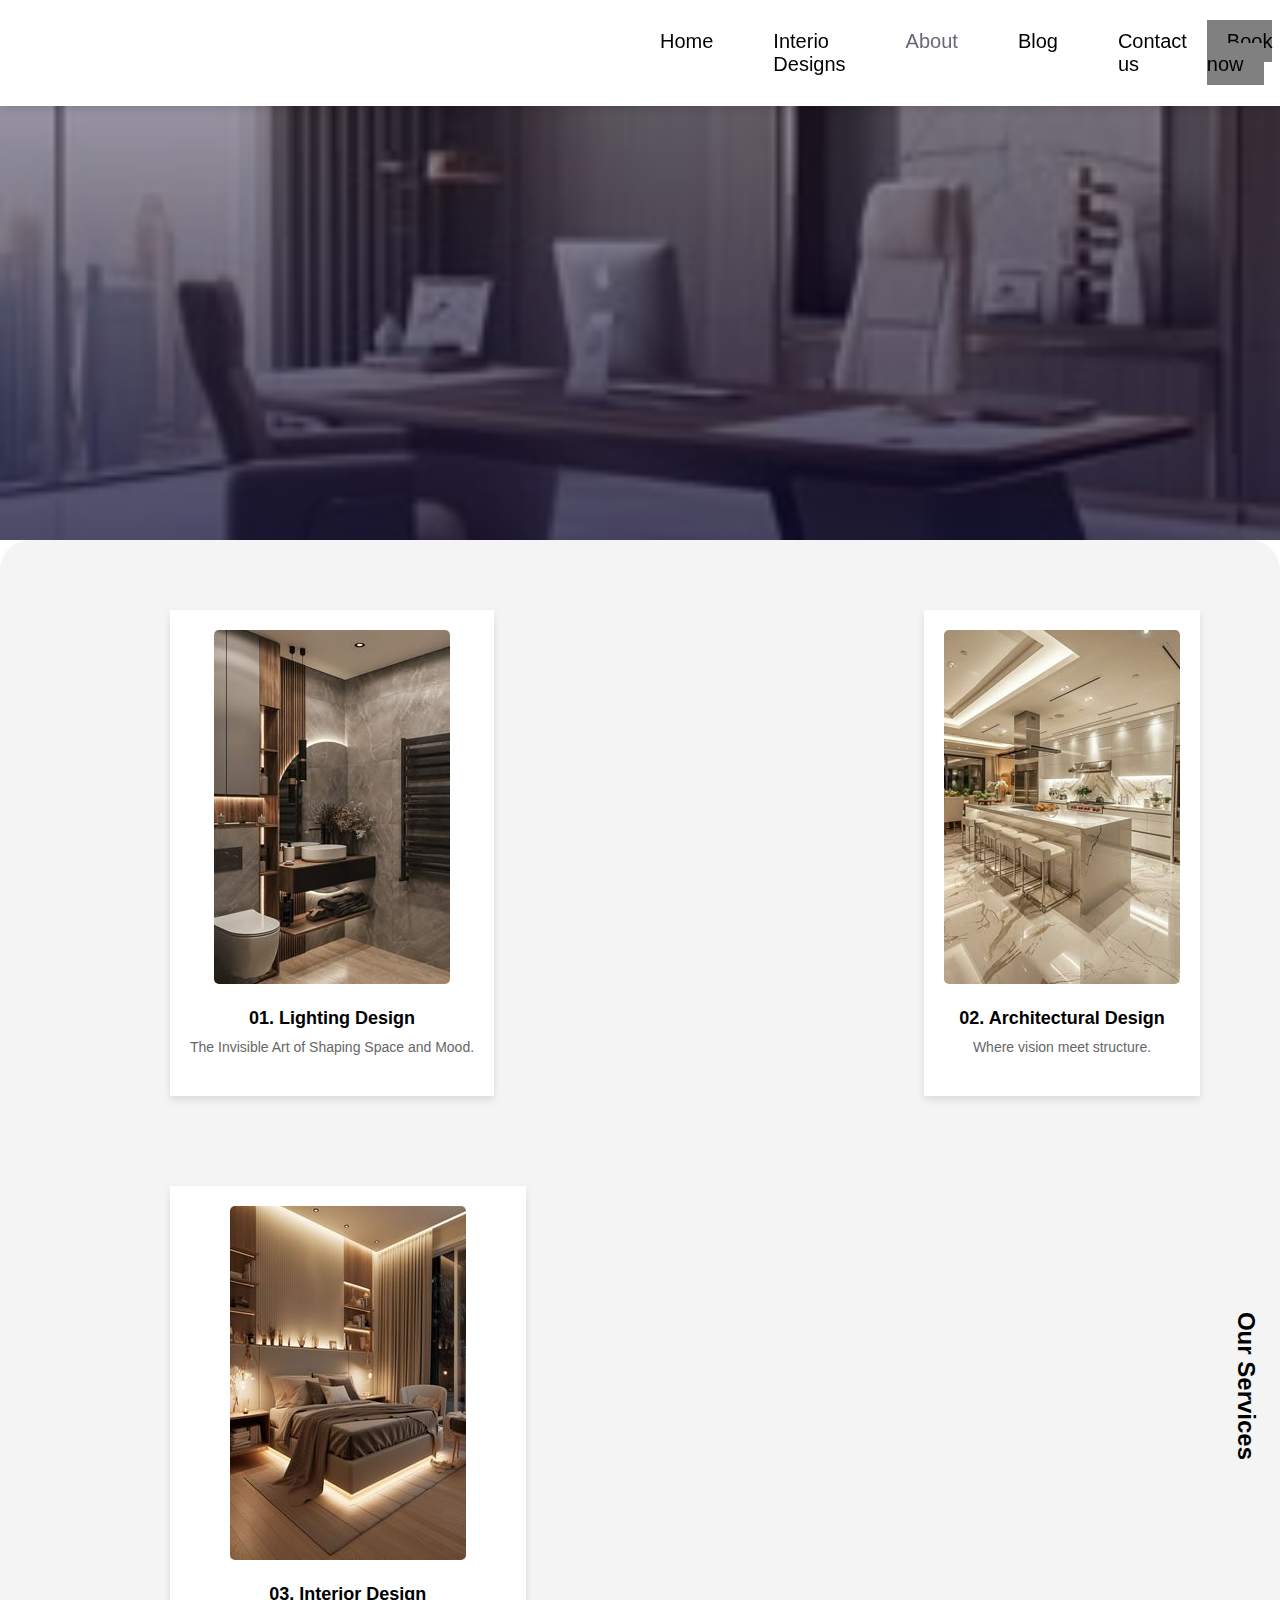
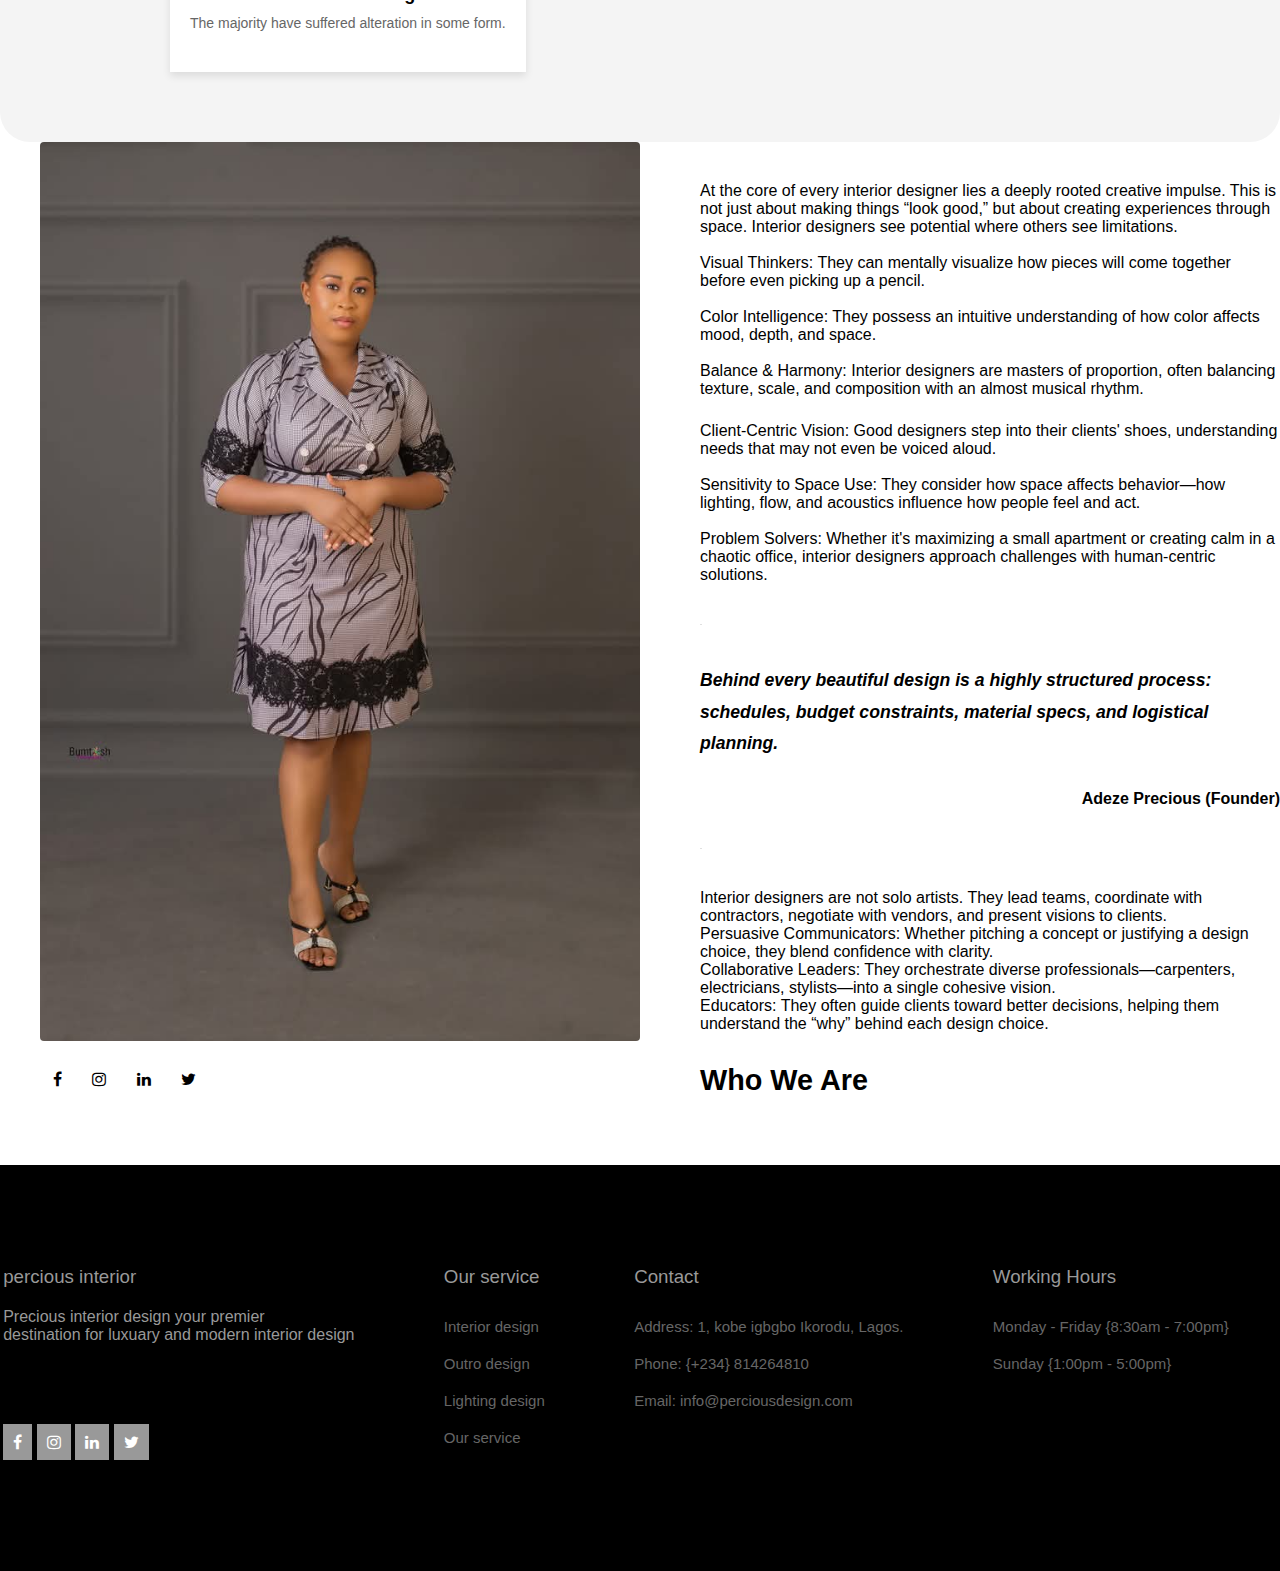
<file: about.html>
<!DOCTYPE html>
<html lang="en">
<head>
    <meta charset="UTF-8">
    <meta name="viewport" content="width=device-width, initial-scale=1.0">
    <title>Homie Website</title>
    <link rel="stylesheet" href="weak.css">
    <link rel="stylesheet" href="font-awesome/css/font-awesome.min.css">

</head>
<body>
        <!-------------navigation--------->
         <!-- navigatoin bar -->
    <section class="navigation">
        <nav>
            <div class="navslider">
            <ul>
                <li><a href="home.html">Home</a></li>
                <li><a href="interior.html"> Interio Designs</a></li>
                <li><a  class="active" href="about.html">About</a></li>
                <li><a href="blog.html">Blog</a></li>
                <li><a href="contact.html">Contact us</a></li>
            </ul>
            <div class="booking">
            <li><a href="#">Book now</a></li>
        </div>
            </div>
        </nav>
       

        
    </section>

    <section class="home3">
      <div class="home0">   
      <h1 class="anim0"> ABOUT PRESH INTERIOR</h1>
    
      </div>
  </section>


<!-- our service -->
<div class="container3">
  <div class="services3">
      <div class="service3">
          <img src="Ade web/17e6a202b63ee04244eb88d82114d509.jpg" alt="Lighting Design">
          <h3>01. Lighting Design</h3>
          <p>The Invisible Art of Shaping Space and Mood.</p>
      </div>
      <div class="service3">
          <img src="Ade web/c437565cb538bf051b9c55bf14d2ab45.jpg" alt="">
          <h3>02. Architectural Design</h3>
          <p>Where vision meet structure.</p>
      </div>

          <div class="service3">
              <img src="Ade web/5205f647d89685c8e71efb2f556e8abc (1).jpg" alt="Interior Design">     
                         <h3>03. Interior Design</h3> 
                         <p>The majority have suffered alteration in some form.</p>
  
                         
          </div>
      </div>
  </div>
  <div class="right-section3">
      <h2 class="mat">Our Services</h2>
      
  </div>
</div>
    
<div class="main">  

<div class="main-image">   
<img src="Ade web/Ada image.jpg" alt="Vantage Illustration" class="main-image">
<div class="pro-link">
  <i class="fa fa-facebook"></i>
  <i class="fa fa-instagram"></i>
  <i class="fa fa-linkedin"></i>
  <i class="fa fa-twitter"></i>
</div>
</div>

<div class="main- text">  
<p>At the core of every interior designer lies a deeply rooted creative impulse. This is not just about making things “look good,” but about creating experiences through space. Interior designers see potential where others see limitations.
  <br>
  <br>
  Visual Thinkers: They can mentally visualize how pieces will come together before even picking up a pencil.
 <br>
 <br>
Color Intelligence: They possess an intuitive understanding of how color affects mood, depth, and space.
 <br>
 <br>
Balance & Harmony: Interior designers are masters of proportion, often balancing texture, scale, and composition with an almost musical rhythm.
</p>

<p>Client-Centric Vision: Good designers step into their clients' shoes, understanding needs that may not even be voiced aloud.
<br>
<br>
  Sensitivity to Space Use: They consider how space affects behavior—how lighting, flow, and acoustics influence how people feel and act.
  <br>
  <br>
  Problem Solvers: Whether it's maximizing a small apartment or creating calm in a chaotic office, interior designers approach challenges with human-centric solutions.
  
  </p>

<hr>

<div class="quote">Behind every beautiful design is a highly structured process: schedules, budget constraints, material specs, and logistical planning.
</div>
<div class="signature">Adeze Precious (Founder)</div>

<hr>

<p>Interior designers are not solo artists. They lead teams, coordinate with contractors, negotiate with vendors, and present visions to clients.
<br>

  Persuasive Communicators: Whether pitching a concept or justifying a design choice, they blend confidence with clarity.
  
  <br>
  Collaborative Leaders: They orchestrate diverse professionals—carpenters, electricians, stylists—into a single cohesive vision.
  
  <br>
  Educators: They often guide clients toward better decisions, helping them understand the “why” behind each design choice.</p>

<hr>

<h2>Who We Are</h2>
</div>
</div>

            
 


        
<!-- footer -->

<footer>
    <div class="footer">
 
        <div class="footer-col">
            <h3>percious interior</h3>
           <p>Precious interior design your premier <br>
        destination for luxuary and modern interior design</p>
           
        <div class="pro-links">
            <i class="fa fa-facebook"></i>
            <i class="fa fa-instagram"></i>
            <i class="fa fa-linkedin"></i>
            <i class="fa fa-twitter"></i>

</div>        

    </div>
    
        <div class="footer-col">
            <h3>Our service</h3>
            <li>Interior design</li>
            <li>Outro design</li>
            <li>Lighting design</li>
            <li>Our service</li>
     </div>
    
    <div class="footer-col">
        <h3>Contact</h3>
        <li>Address: 1, kobe igbgbo Ikorodu, Lagos.</li>
        <li>Phone: {+234} 814264810</li>
        <li>Email: info@perciousdesign.com</li>
    </div>
    
    <div class="footer-col">
        <h3>Working Hours</h3>
        <li>Monday - Friday {8:30am - 7:00pm}</li>
        <li> Sunday {1:00pm - 5:00pm}</li>
       </div>
    </div>  
</footer>
</body>
</html>
</file>
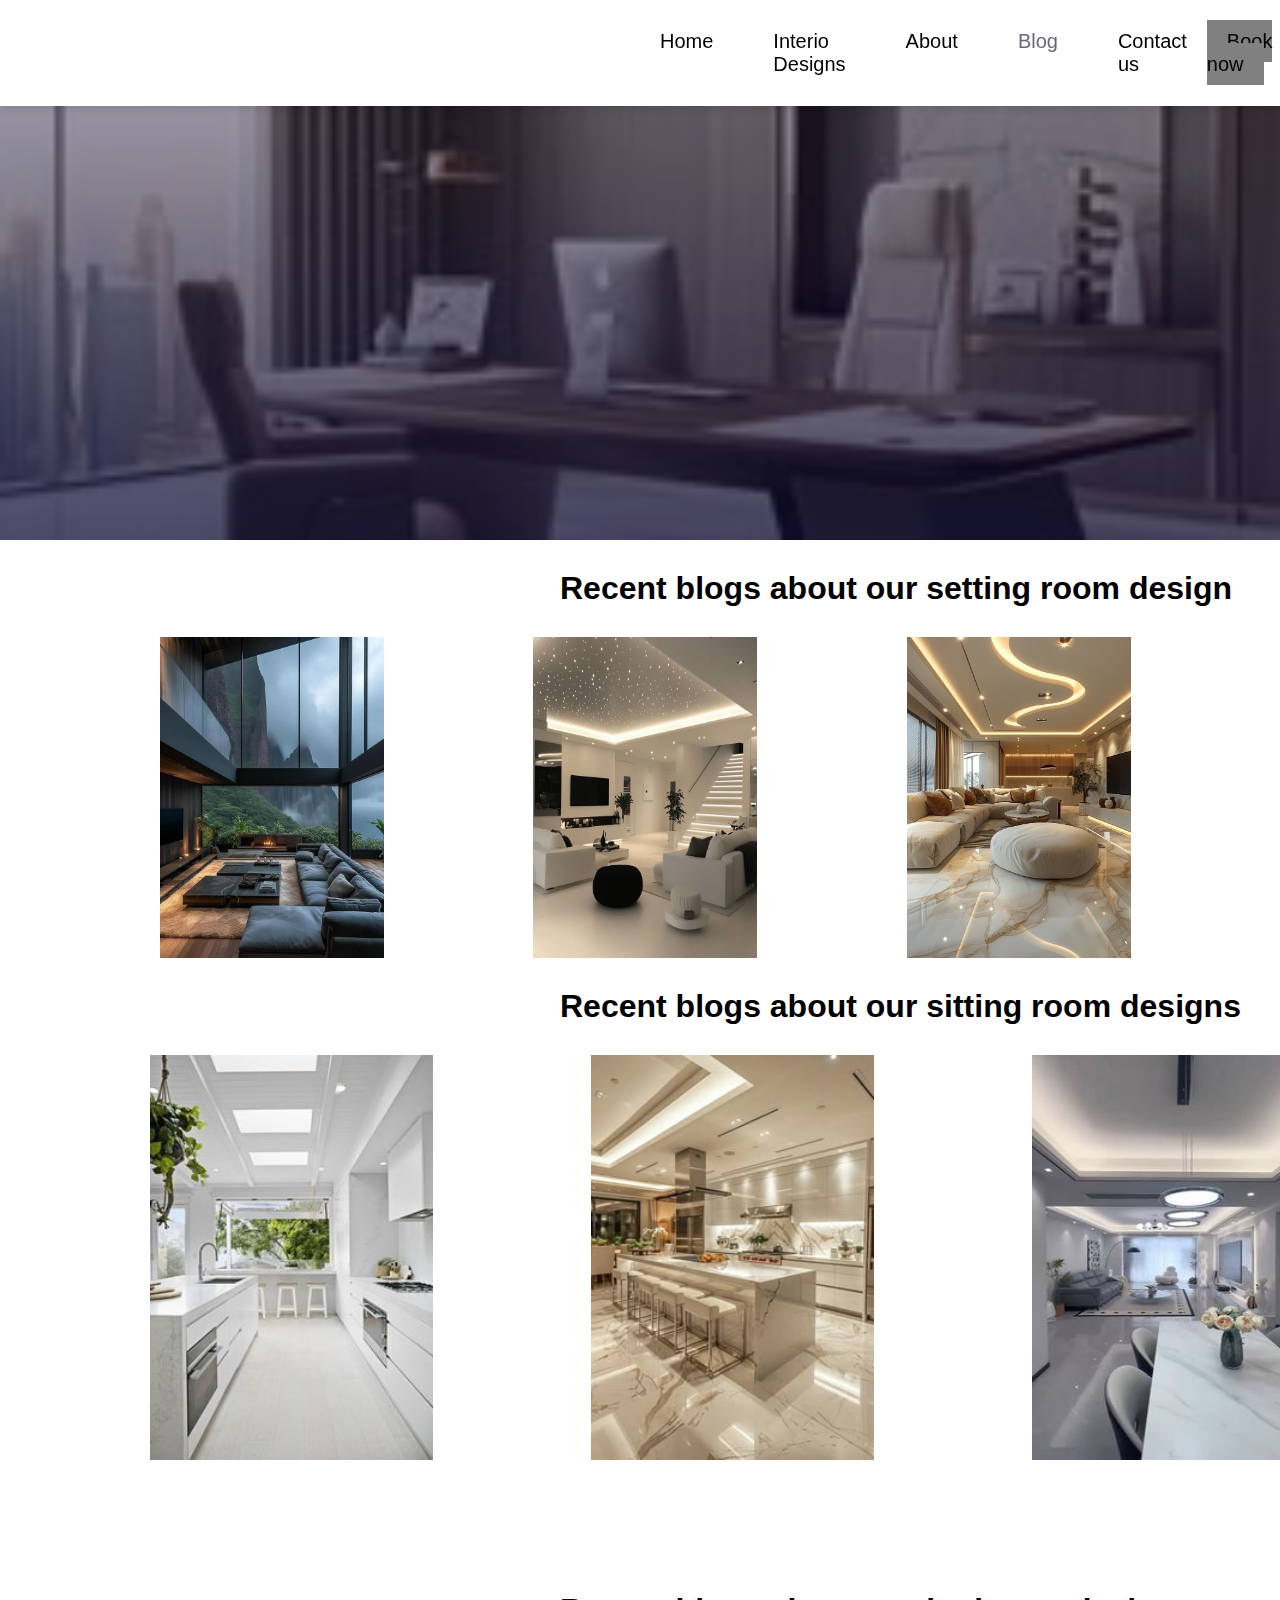
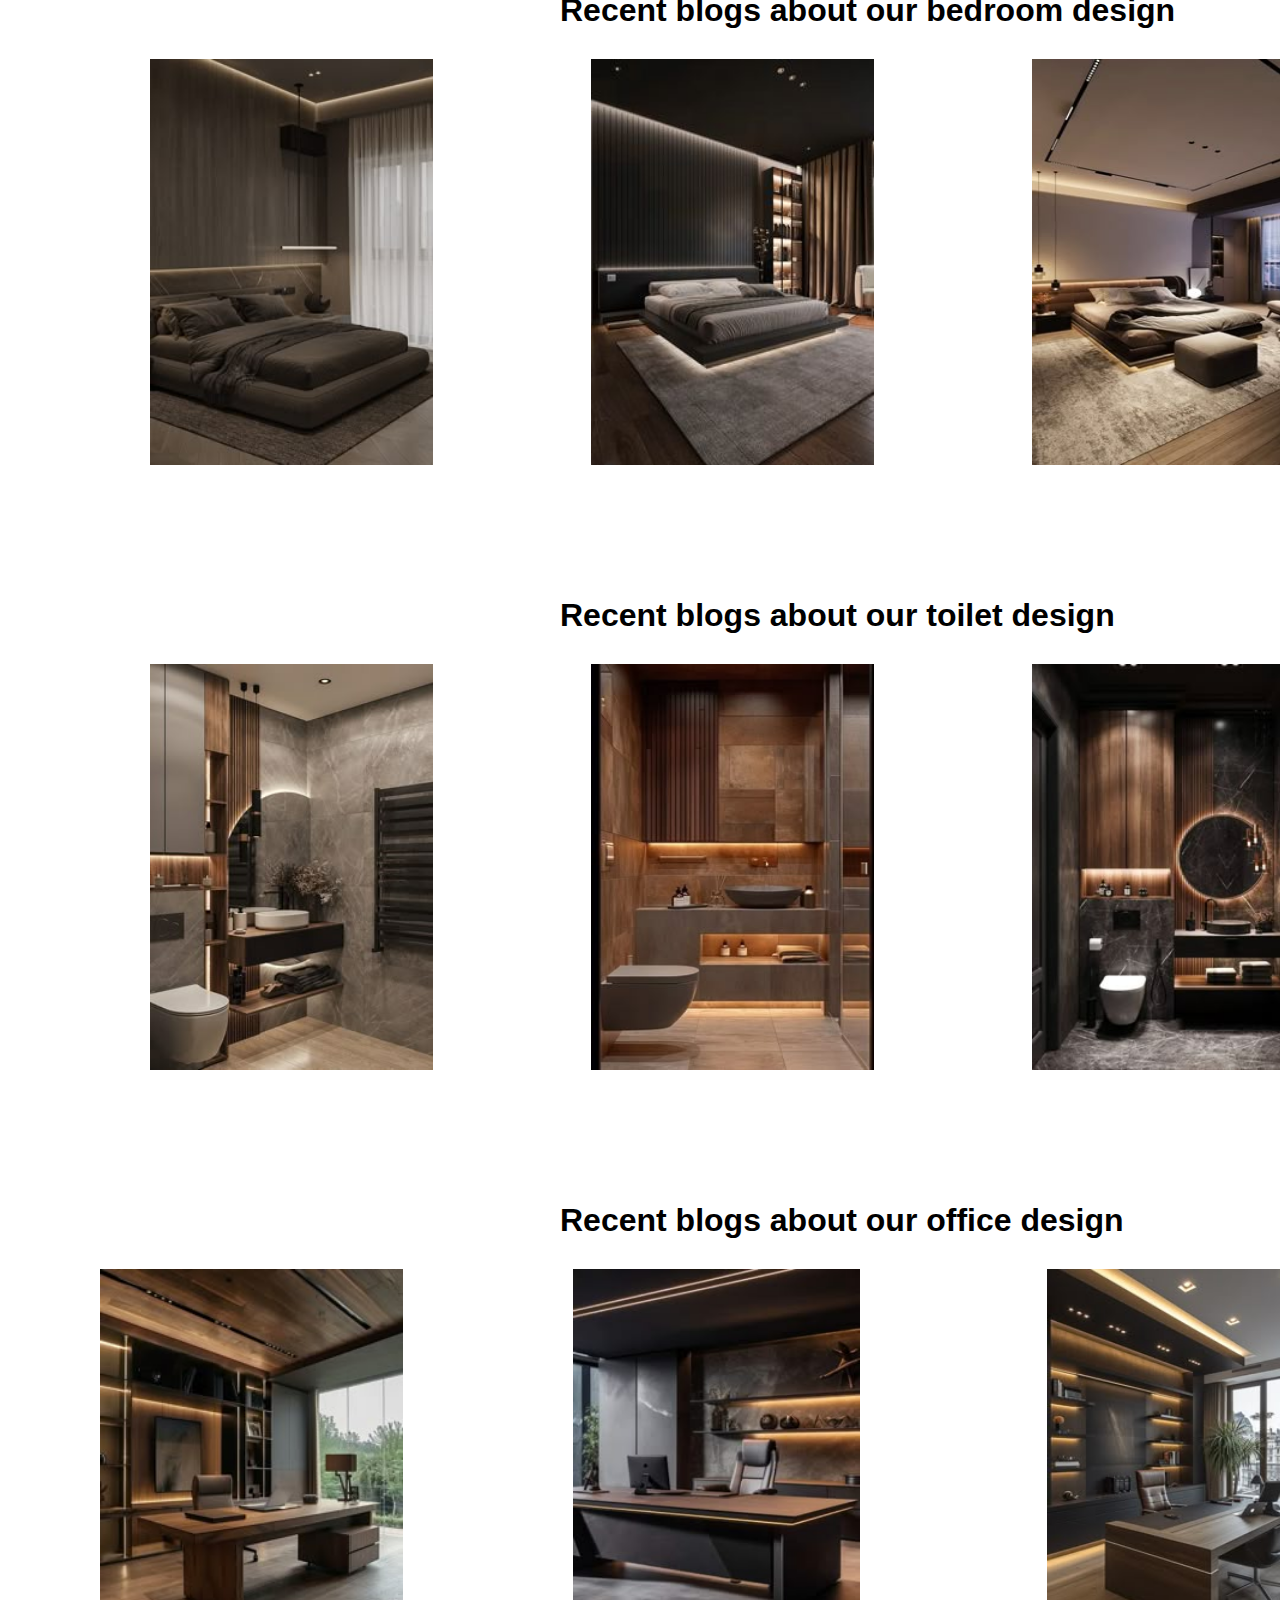
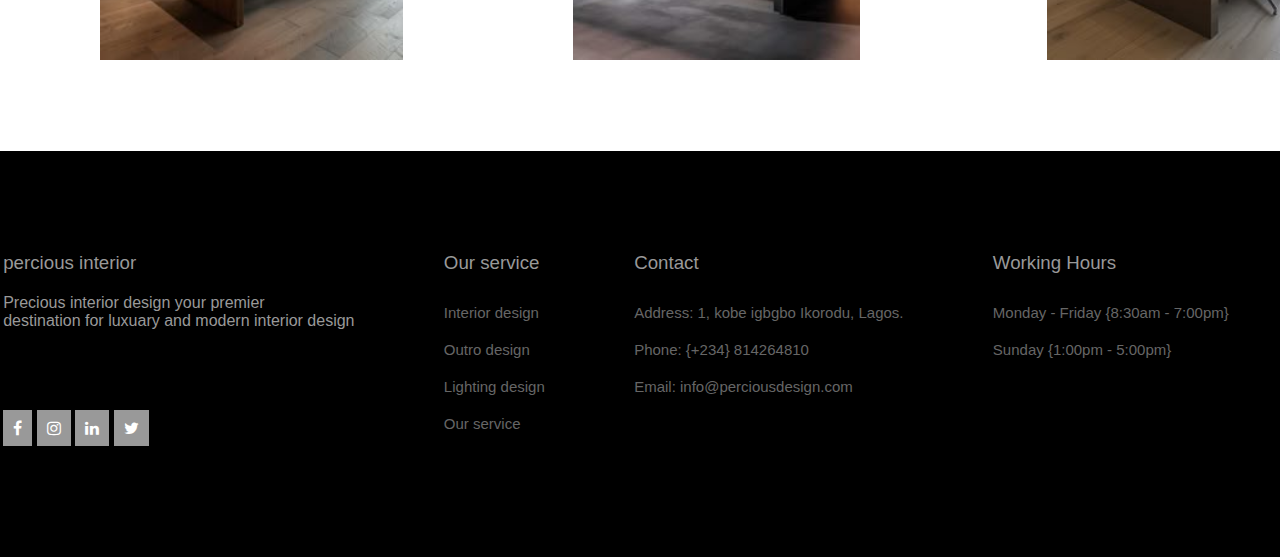
<file: blog.html>
<!DOCTYPE html>
<html lang="en">
<head>
    <meta charset="UTF-8">
    <meta name="viewport" content="width=device-width, initial-scale=1.0">
    <title>Homie Website</title>
    <link rel="stylesheet" href="weak.css">
    <link rel="stylesheet" href="font-awesome/css/font-awesome.min.css">

</head>
<body>
        <!-------------navigation--------->
         <!-- navigatoin bar -->
    <section class="navigation">
        <nav>
            <div class="navslider">
            <ul>
                <li><a href="home.html">Home</a></li>
                <li><a href="interior.html"> Interio Designs</a></li>
                <li><a href="about.html">About</a></li>
                <li><a class="active" href="blog.html">Blog</a></li>
                <li><a href="contact.html">Contact us</a></li>
            </ul>
            <div class="booking">
            <li><a href="#">Book now</a></li>
        </div>
            </div>
        </nav>
       

        
    </section>

             <!------HOME--------->
          <section class="home3">
            <div class="home0">   
            <h1 class="anim0"> Blog The Lastest Gist <br>About Our Interior Design</h1>
          
            </div>
        </section>
          

 <!-- lestest blog -->
   <section id="course">
       <h1>Recent blogs about our setting room design</h1>
       <div class="cols">
         
       
            <div class="courses">
             <img src="Ade web/ad076d21-e2ac-422c-9ee4-154c921e0a43.jpeg" alt="logo">
            </div>
           
     
             <div class="courses">
              <img src="Ade web/f4ff88c1-6215-482a-a61b-5818ed96fab2.jpeg" alt="logo">
              
</div>

              <div class="courses">
               <img src="Ade web/c65d107e-dfe8-45a2-bf69-74fa1438ee1e.jpeg" alt="logo">
              
  </div>

            </section>
 
            <section id="courses">
                <h1>Recent blogs about our sitting room designs</h1>
                <div class="colss">
                  
                
                     <div class="coursess">
                      <img src="Ade web/4662430a546533e3ce57865c11fc4ce1.jpg" alt="logo">
                      </div>
              
                      <div class="coursess">
                       <img src="Ade web/c437565cb538bf051b9c55bf14d2ab45.jpg" alt="logo">
         </div>
         
                       <div class="coursess">
                        <img src="Ade web/2f9019f7e688546c64d7e9f5a32b79f5.jpg" alt="logo">
           </div>
         </div>
                     </section> 

                      <section id="coursesq">
                        <h1>Recent blogs  about our bedroom design</h1>
                        <div class="colq">
                          
                        
                             <div class="courseq">
                              <img src="Ade web/f0629541899ac69ab4cdf5d991dccabf.jpg" alt="logo">
                              </div>
                      
                              <div class="courseq">
                               <img src="Ade web/16c8584213456d15de0e89f32e5cc55a.jpg" alt="logo">
                 </div>
                 
                               <div class="courseq">
                                <img src="Ade web/2b7a89e5c855dd71c143fc9b57bec889.jpg" alt="logo">
                   </div>
                 </div>
                             </section> 


                             
                     <section id="coursesqee">
                        <h1>Recent blogs about our toilet design</h1>
                        <div class="colqe">
                          
                        
                             <div class="courseqe">
                              <img src="Ade web/17e6a202b63ee04244eb88d82114d509.jpg" alt="logo">
                              </div>
                      
                              <div class="courseqe">
                               <img src="Ade web/087983200a67b718dd6811bde8b4a766.jpg" alt="logo">
                 </div>
                 
                               <div class="courseqe">
                                <img src="Ade web/5ca72dd7ec85a16a5b4d1ac86dc19bf0 (1).jpg" alt="logo">
                   </div>
                 </div>
                             </section> 

                              <section id="coursesqee">
                                <h1>Recent blogs  about our office design</h1>
                                <div class="colqee">
                                  
                                
                                     <div class="courseqee">
                                      <img src="Ade web/0b82776297e90fecfafc4ae51d3f7686.jpg" class="logo">
                                      </div>
                              
                                      <div class="courseqee">
                                       <img src="Ade web/bac8df44e01d64a4a5aa36e69c89d5c2.jpg" class="logoo">
                         </div>
                         
                                       <div class="courseqee">
                                        <img src="Ade web/bb666ae10638705f6371fe02cd15cdd8.jpg" class="logoo">
                           </div>
                         </div>
                                     </section>
                         
                
        
<!-- footer -->

<footer>
    <div class="footer">
 
        <div class="footer-col">
            <h3>percious interior</h3>
           <p>Precious interior design your premier <br>
        destination for luxuary and modern interior design</p>
           
        <div class="pro-links">
            <i class="fa fa-facebook"></i>
            <i class="fa fa-instagram"></i>
            <i class="fa fa-linkedin"></i>
            <i class="fa fa-twitter"></i>

</div>        

    </div>
    
        <div class="footer-col">
            <h3>Our service</h3>
            <li>Interior design</li>
            <li>Outro design</li>
            <li>Lighting design</li>
            <li>Our service</li>
     </div>
    
    <div class="footer-col">
        <h3>Contact</h3>
        <li>Address: 1, kobe igbgbo Ikorodu, Lagos.</li>
        <li>Phone: {+234} 814264810</li>
        <li>Email: info@perciousdesign.com</li>
    </div>
    
    <div class="footer-col">
        <h3>Working Hours</h3>
        <li>Monday - Friday {8:30am - 7:00pm}</li>
        <li> Sunday {1:00pm - 5:00pm}</li>
       </div>
    </div>  
</footer>
</body>
</html>
</file>
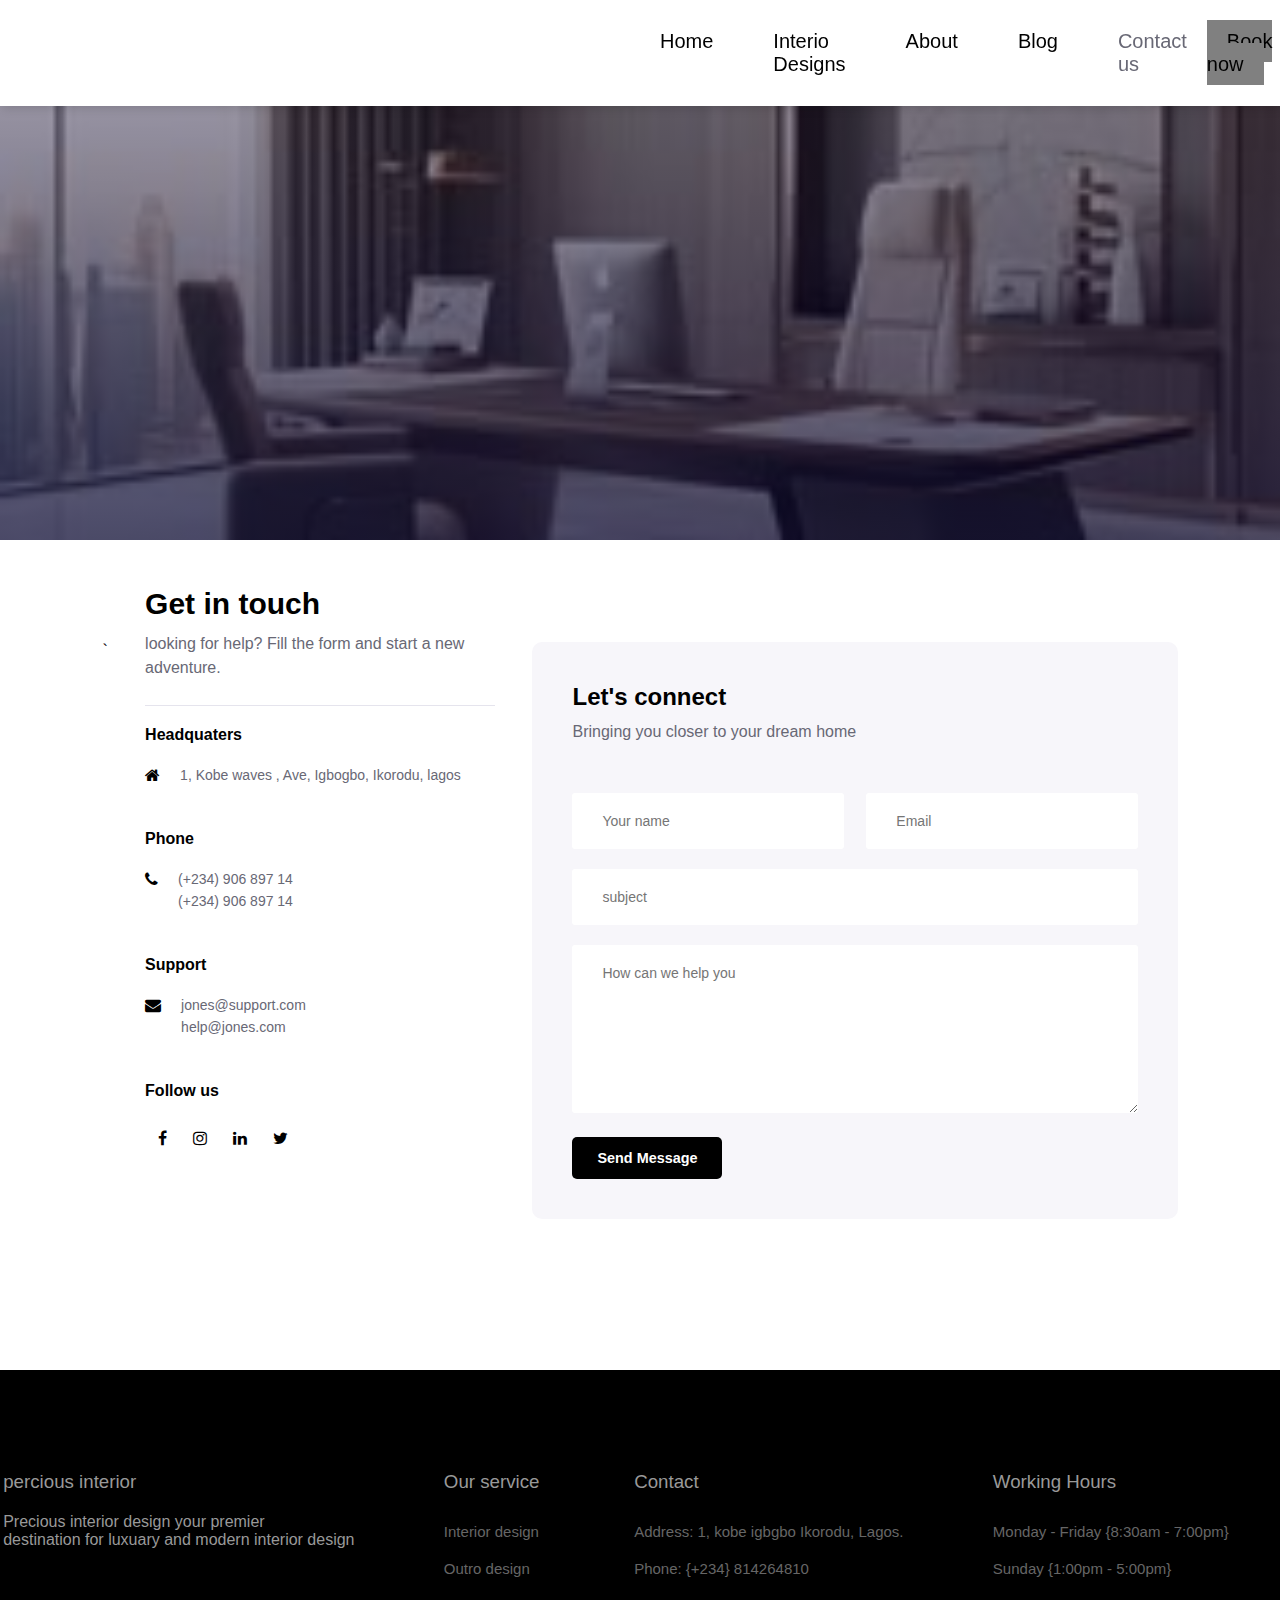
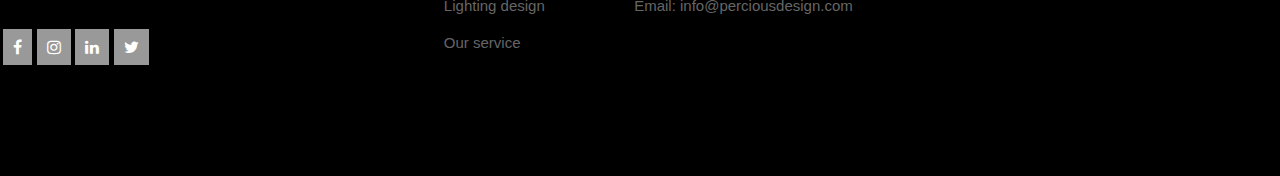
<file: contact.html>
<!DOCTYPE html>
<html lang="en">
<head>
    <meta charset="UTF-8">
    <meta name="viewport" content="width=device-width, initial-scale=1.0">
    <title>Homie Website</title>
    <link rel="stylesheet" href="weak.css">
    <link rel="stylesheet" href="font-awesome/css/font-awesome.min.css">

</head>
<body>
        <!-------------navigation--------->
         <!-- navigatoin bar -->
    <section class="navigation">
        <nav>
            <div class="navslider">
            <ul>
                <li><a href="home.html">Home</a></li>
                <li><a href="interior.html"> Interio Designs</a></li>
                <li><a href="about.html">About</a></li>
                <li><a href="blog.html">Blog</a></li>
                <li><a class="active" href="contact.html">Contact us</a></li>
            </ul>
            <div class="booking">
            <li><a href="#">Book now</a></li>
        </div>
            </div>
        </nav>
       

        
    </section>

             <!------HOME--------->
          <section class="home3">
            <div class="home0">   
            <h1 class="anim0"> CONTACT US</h1>
          
            </div>
        </section>
          

        <section id="contact">`
<div class="getin">
<h2>Get in touch</h2>
<p>looking for help? Fill the form and start a new adventure.</p>
<div class="getin-details">
    <h3>Headquaters</h3>
    <div>
        <i class="fa fa-home get"></i>
        <p>1, Kobe waves , Ave, Igbogbo, Ikorodu, lagos</p>
    </div>
    <h3>Phone</h3>
    <div>
        <i class="fa fa-phone get"></i>
        <p>(+234) 906 897 14 <br>
            (+234) 906 897 14
        </p>
    </div>

    <h3>Support</h3>
    <div>
        <i class="fa fa-envelope get"></i>
        <p>jones@support.com <br> help@jones.com</p>
    </div>
    <h3>Follow  us</h3>
    <div class="pro-link">
        <i class="fa fa-facebook"></i>
        <i class="fa fa-instagram"></i>
        <i class="fa fa-linkedin"></i>
        <i class="fa fa-twitter"></i>
    </div>
</div>
</div>
<div class="getout">
<h4>Let's connect</h4>
<p>Bringing you closer to your dream home</p>
<div class="out-row"> 
    <input type="text" placeholder="Your name">
    <input type="text" placeholder="Email">
</div>
<div class="out-col">
    <input type="text" placeholder="subject">
</div>

<div class="out-col">
    <textarea name="" id="" cols="30" rows="8" placeholder="How can we help you"></textarea>
</div>

<div class="out-col">
<button>Send Message
</button>
</div>

</div>


        </section>



        
<!-- footer -->

<footer>
    <div class="footer">
 
        <div class="footer-col">
            <h3>percious interior</h3>
           <p>Precious interior design your premier <br>
        destination for luxuary and modern interior design</p>
           
        <div class="pro-links">
            <i class="fa fa-facebook"></i>
            <i class="fa fa-instagram"></i>
            <i class="fa fa-linkedin"></i>
            <i class="fa fa-twitter"></i>

</div>        

    </div>
    
        <div class="footer-col">
            <h3>Our service</h3>
            <li>Interior design</li>
            <li>Outro design</li>
            <li>Lighting design</li>
            <li>Our service</li>
     </div>
    
    <div class="footer-col">
        <h3>Contact</h3>
        <li>Address: 1, kobe igbgbo Ikorodu, Lagos.</li>
        <li>Phone: {+234} 814264810</li>
        <li>Email: info@perciousdesign.com</li>
    </div>
    
    <div class="footer-col">
        <h3>Working Hours</h3>
        <li>Monday - Friday {8:30am - 7:00pm}</li>
        <li> Sunday {1:00pm - 5:00pm}</li>
       </div>
    </div>  
</footer>
</body>
</html>
</file>
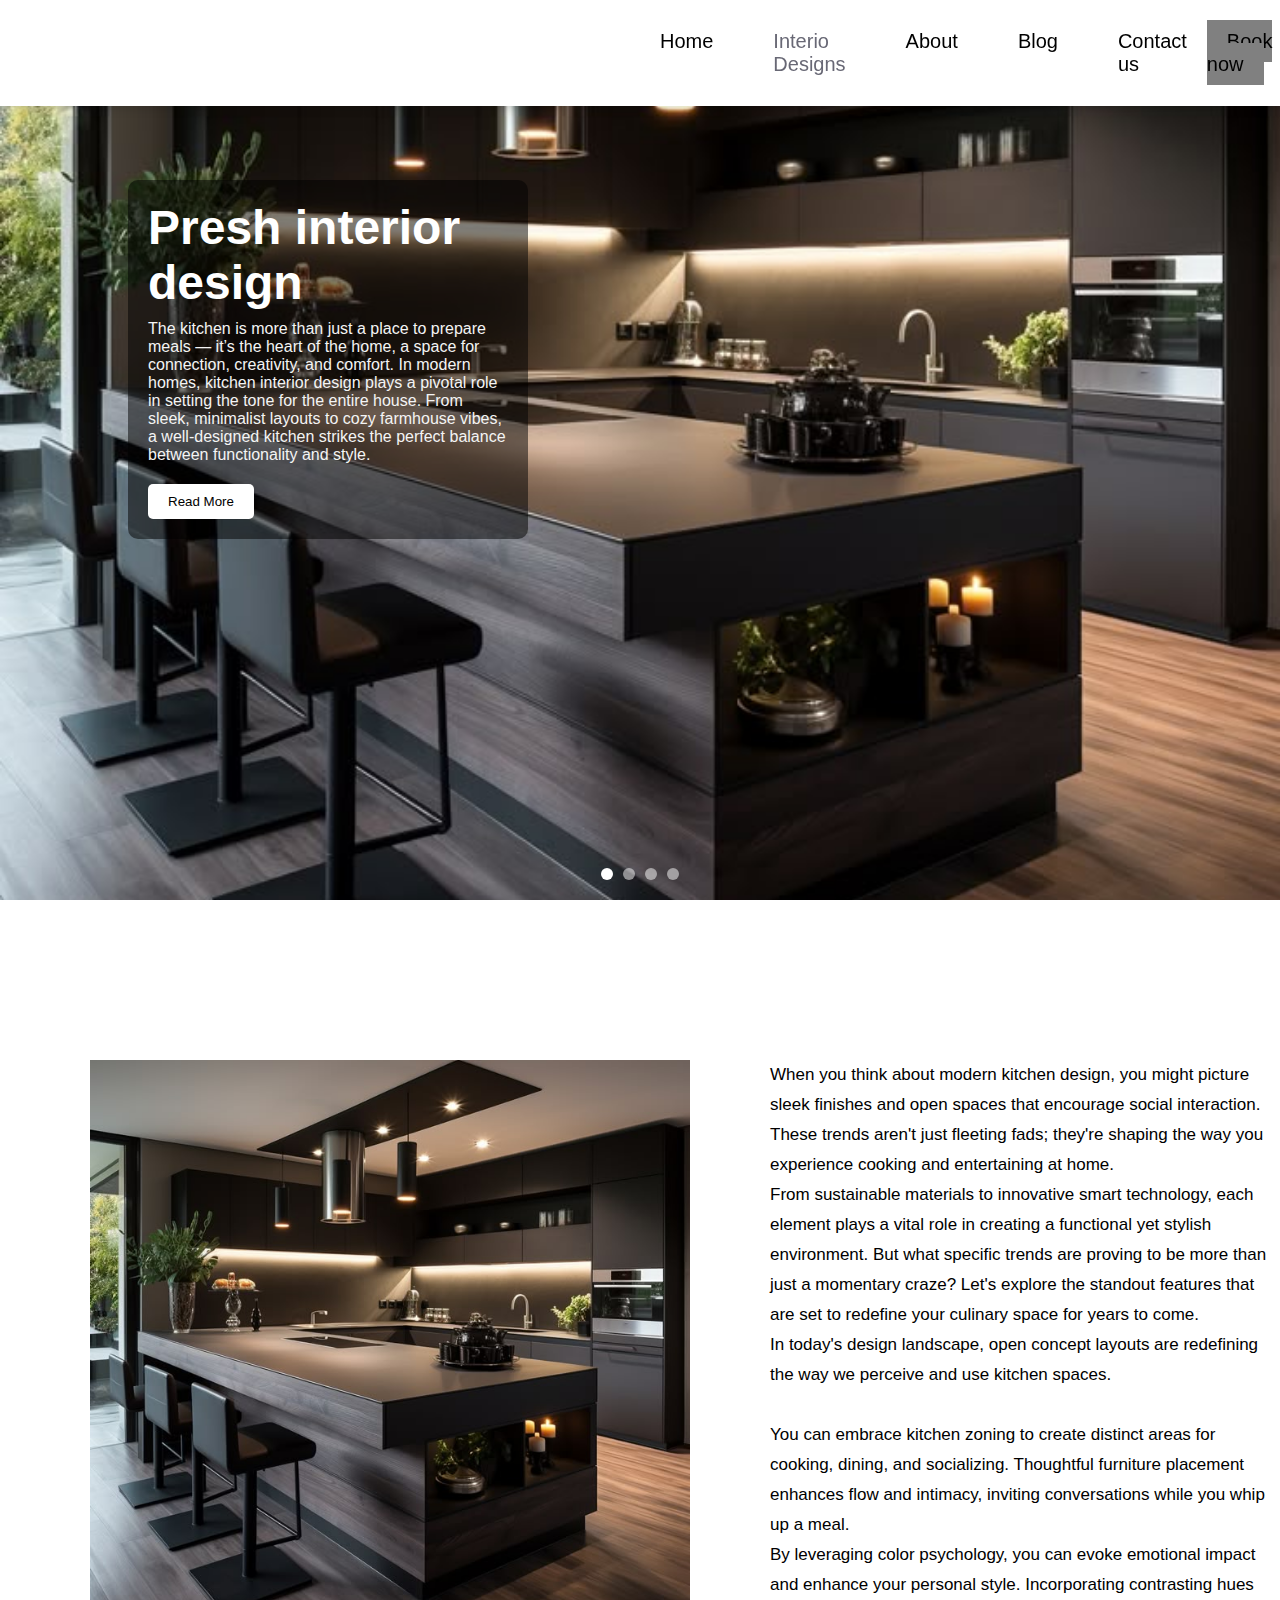
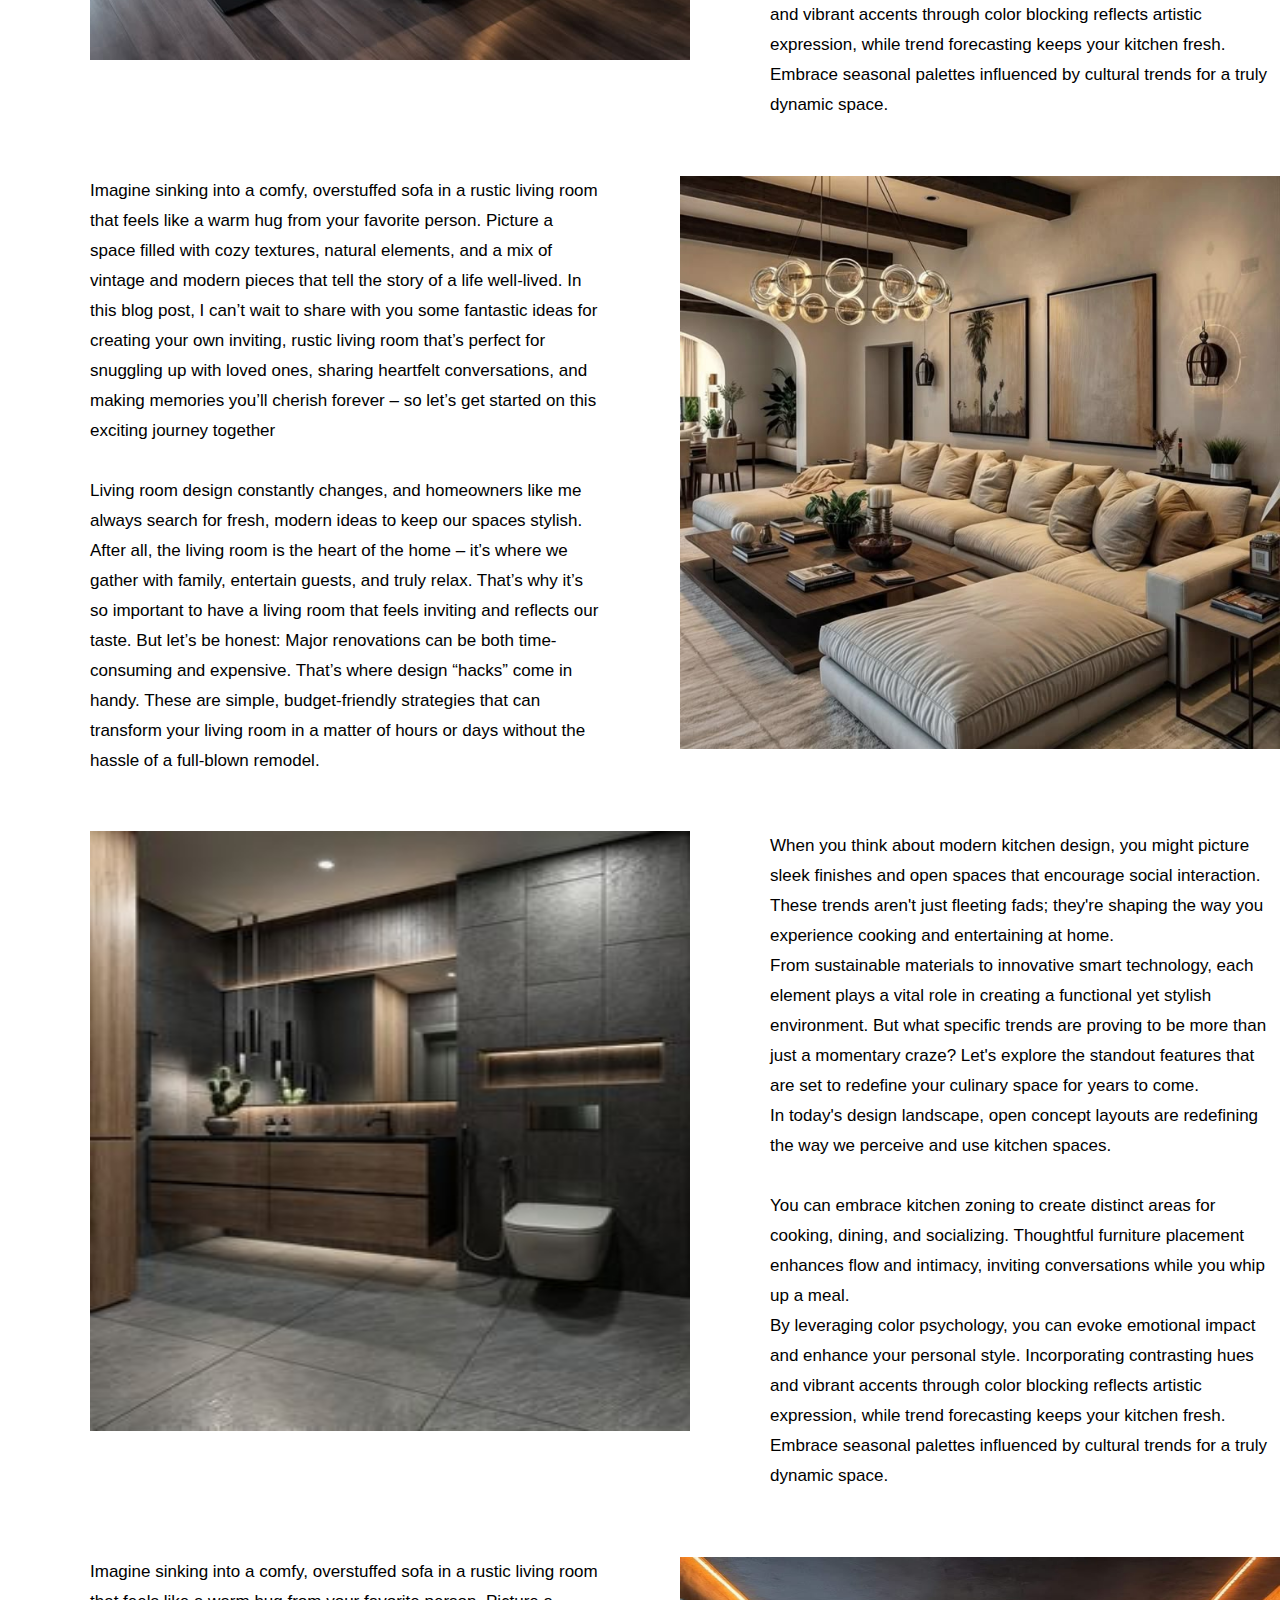
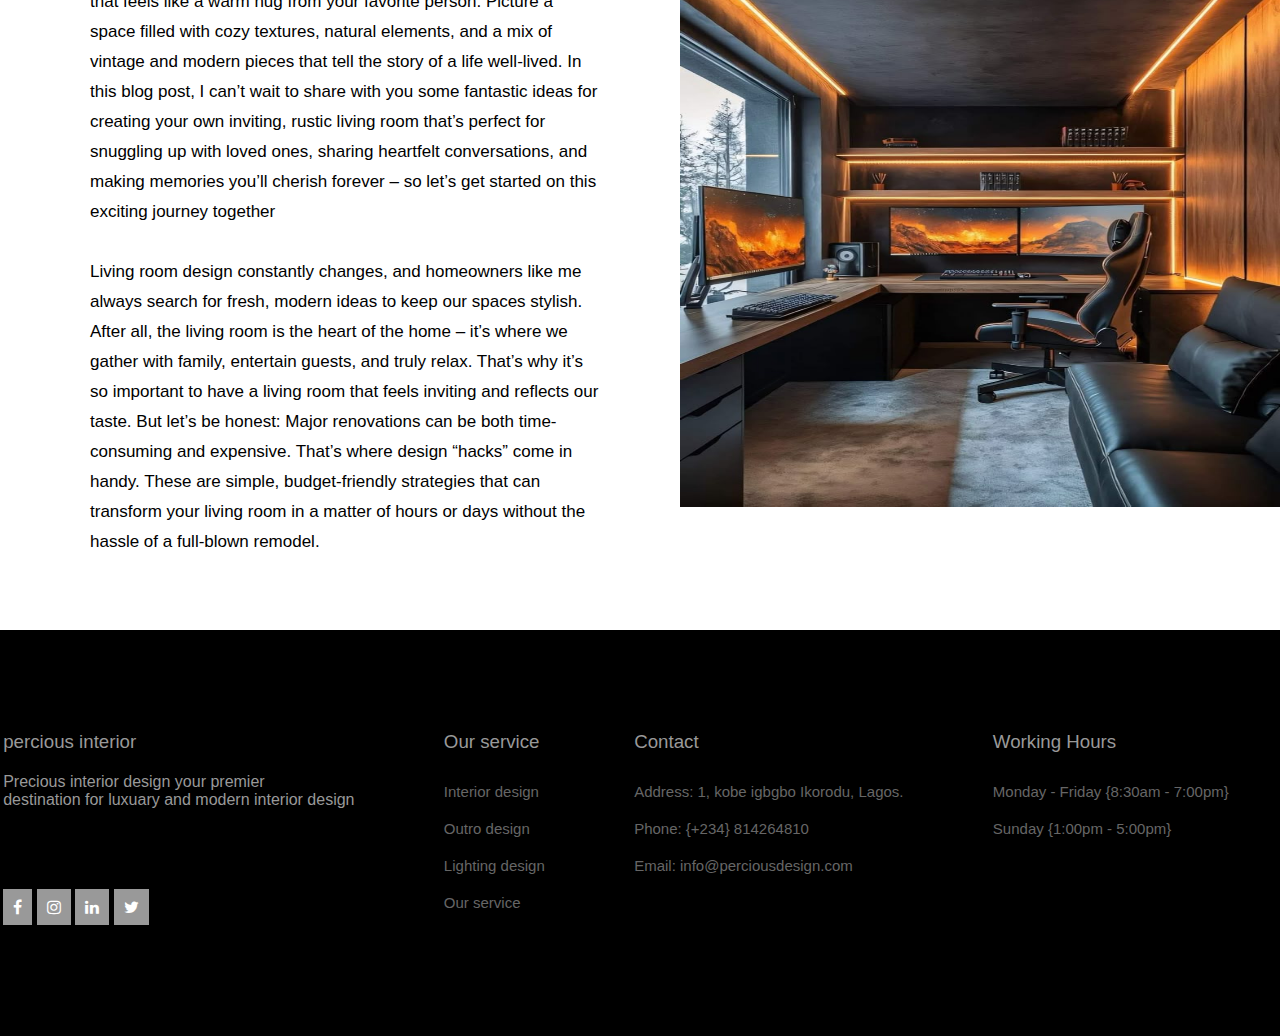
<file: interior.html>
<!DOCTYPE html>
<html lang="en">
<head>
    <meta charset="UTF-8">
    <meta name="viewport" content="width=device-width, initial-scale=1.0">
    <title>Homie Website</title>
    <link rel="stylesheet" href="weak.css">
    <link rel="stylesheet" href="font-awesome/css/font-awesome.min.css">

</head>
<body>
        <!-------------navigation--------->
         <!-- navigatoin bar -->
    <section class="navigation">
        <nav>
            <div class="navslider">
            <ul>
                <li><a href="home.html">Home</a></li>
                <li><a class="active"  href="interior.html"> Interio Designs</a></li>
                <li><a href="about.html">About</a></li>
                <li><a href="blog.html">Blog</a></li>
                <li><a href="contact.html">Contact us</a></li>
            </ul>
            <div class="booking">
            <li><a href="#">Book now</a></li>
        </div>
            </div>
        </nav>
       

        
    </section>



        <div class="slider-container">
          <div class="slider" id="slider">
            <div class="slide" style="background-image: url('Ade web/19d69c56-fd12-4dc6-babd-813c1e7ae537.jpeg');">
              <div class="slide-overlay">
                <h1 class="qp">Presh interior design</h1>
                <p class="qt">The kitchen is more than just a place to prepare meals — it’s the heart of the home, a space for connection, creativity, and comfort. In modern homes, kitchen interior design plays a pivotal role in setting the tone for the entire house. From sleek, minimalist layouts to cozy farmhouse vibes, a well-designed kitchen strikes the perfect balance between functionality and style.</p>
                <button>Read More</button>
              </div>
            </div>
            <div class="slide" style="background-image: url('Ade web/8e2c97eb-d75c-4814-a9fc-dfbbdec009a9.jpeg');">
            <div class="slide-overlay">
                <h1 class="qp">Presh  interior design</h1>
                <p class="qt">The living room or lounge — is where life happens. It’s where we unwind after a long day, entertain guests, read a book, or binge-watch our favorite series. Designing a sitting room is about more than just choosing the right furniture — it’s about creating a space that feels inviting, reflects your personality, and fits your lifestyle.</p>
                <button>Read More</button>
              </div>
              </div>


            <div class="slide" style="background-image: url('Ade web/e2a149ff7ed7945d40b1edc645f57f34 (1).jpg');">
            <div class="slide-overlay">
                <h1 class="qp">Presh interior design</h1>
                <p class="qt">The toilet — often one of the smallest rooms in the home — is too frequently overlooked when it comes to interior design. But this compact space holds great potential. With thoughtful planning, creative touches, and smart storage, your toilet can become a stylish and functional retreat that reflects your taste and enhances daily comfort.</p>
                <button>Read More</button>
              </div>
              </div>
            <div class="slide" style="background-image: url('Ade web/6d239251-46bc-4d28-a426-a97720ba17ae.jpeg');">

                <div class="slide-overlay">
                    <h1 class="qp">Presh interior design</h1>
                    <p class="qt">In today’s dynamic work culture, the design of an office space goes far beyond just desks and chairs. It directly influences productivity, creativity, employee well-being, and even brand identity. A thoughtfully designed office can energize a team, foster collaboration, and make a powerful impression on clients and visitors alike.</p>
                    <button>Read More</button>
                  </div>
                  </div>
          </div>
        
          <div class="dots" id="dots"></div>
        </div>
        
                <!-- intel -->

        <section class="intel">
          <div class="intels">  
         <div class="imageg-intel">
             <img src="Ade web/19d69c56-fd12-4dc6-babd-813c1e7ae537.jpeg" alt="kitchen logo">
         </div>
          <div class="imageg-text">
          <p>When you think about modern kitchen design, you might picture sleek finishes and open spaces that encourage social interaction. These trends aren't just fleeting fads; they're shaping the way you experience cooking and entertaining at home. <br>
            From sustainable materials to innovative smart technology, each element plays a vital role in creating a functional yet stylish environment. But what specific trends are proving to be more than just a momentary craze? Let's explore the standout features that are set to redefine your culinary space for years to come.
          <br> In today's design landscape, open concept layouts are redefining the way we perceive and use kitchen spaces.
          <br>
          <br>
          You can embrace kitchen zoning to create distinct areas for cooking, dining, and socializing. Thoughtful furniture placement enhances flow and intimacy, inviting conversations while you whip up a meal.
        <br> By leveraging color psychology, you can evoke emotional impact and enhance your personal style. Incorporating contrasting hues and vibrant accents through color blocking reflects artistic expression, while trend forecasting keeps your kitchen fresh.
        <br>
        Embrace seasonal palettes influenced by cultural trends for a truly dynamic space.</p> 
          </div>
          </div>

        </section>

    

        <section class="intel2">
          <div class="intels">
            <div class="imageg-text">
             <p>Imagine sinking into a comfy, overstuffed sofa in a rustic living room that feels like a warm hug from your favorite person. Picture a space filled with cozy textures, natural elements, and a mix of vintage and modern pieces that tell the story of a life well-lived. In this blog post, I can’t wait to share with you some fantastic ideas for creating your own inviting, rustic living room that’s perfect for snuggling up with loved ones, sharing heartfelt conversations, and making memories you’ll cherish forever – so let’s get started on this exciting journey together
              <br>
              <br>
              Living room design constantly changes, and homeowners like me always search for fresh, modern ideas to keep our spaces stylish. After all, the living room is the heart of the home – it’s where we gather with family, entertain guests, and truly relax. That’s why it’s so important to have a living room that feels inviting and reflects our taste.

But let’s be honest: Major renovations can be both time-consuming and expensive. That’s where design “hacks” come in handy. These are simple, budget-friendly strategies that can transform your living room in a matter of hours or days without the hassle of a full-blown remodel.
             </p> 
              </div>


              <div class="imageg-intel">
                <img src="Ade web/8e2c97eb-d75c-4814-a9fc-dfbbdec009a9.jpeg" alt="kitchen logo">
            </div>
          </div>


        </section>

        <section class="intel3">
          <div class="intels">  
         <div class="imageg-intel3">
             <img src="Ade web/e2a149ff7ed7945d40b1edc645f57f34 (1).jpg" alt="kitchen logo">
         </div>
          <div class="imageg-text">
          <p>When you think about modern kitchen design, you might picture sleek finishes and open spaces that encourage social interaction. These trends aren't just fleeting fads; they're shaping the way you experience cooking and entertaining at home. <br>
            From sustainable materials to innovative smart technology, each element plays a vital role in creating a functional yet stylish environment. But what specific trends are proving to be more than just a momentary craze? Let's explore the standout features that are set to redefine your culinary space for years to come.
          <br> In today's design landscape, open concept layouts are redefining the way we perceive and use kitchen spaces.
          <br>
          <br>
          You can embrace kitchen zoning to create distinct areas for cooking, dining, and socializing. Thoughtful furniture placement enhances flow and intimacy, inviting conversations while you whip up a meal.
        <br> By leveraging color psychology, you can evoke emotional impact and enhance your personal style. Incorporating contrasting hues and vibrant accents through color blocking reflects artistic expression, while trend forecasting keeps your kitchen fresh.
        <br>
        Embrace seasonal palettes influenced by cultural trends for a truly dynamic space.</p> 
          </div>
          </div>

        </section>

        <section class="intel4">
          <div class="intels">
            <div class="imageg-text">
             <p>Imagine sinking into a comfy, overstuffed sofa in a rustic living room that feels like a warm hug from your favorite person. Picture a space filled with cozy textures, natural elements, and a mix of vintage and modern pieces that tell the story of a life well-lived. In this blog post, I can’t wait to share with you some fantastic ideas for creating your own inviting, rustic living room that’s perfect for snuggling up with loved ones, sharing heartfelt conversations, and making memories you’ll cherish forever – so let’s get started on this exciting journey together
              <br>
              <br>
              Living room design constantly changes, and homeowners like me always search for fresh, modern ideas to keep our spaces stylish. After all, the living room is the heart of the home – it’s where we gather with family, entertain guests, and truly relax. That’s why it’s so important to have a living room that feels inviting and reflects our taste.

But let’s be honest: Major renovations can be both time-consuming and expensive. That’s where design “hacks” come in handy. These are simple, budget-friendly strategies that can transform your living room in a matter of hours or days without the hassle of a full-blown remodel.
             </p> 
              </div>


              <div class="imageg-intel4">
                <img src="Ade web/6d239251-46bc-4d28-a426-a97720ba17ae.jpeg" alt="kitchen logo">
            </div>
          </div>


        </section>





        <script>
          const slider = document.getElementById('slider');
          const dotsContainer = document.getElementById('dots');
          const totalSlides = slider.children.length;
          let currentSlide = 0;
        
          // Create dots
          for (let i = 0; i < totalSlides; i++) {
            const dot = document.createElement('div');
            dot.classList.add('dot');
            if (i === 0) dot.classList.add('active');
            dot.addEventListener('click', () => goToSlide(i));
            dotsContainer.appendChild(dot);
          }
        
          const dots = document.querySelectorAll('.dot');
        
          function goToSlide(index) {
            currentSlide = index;
            slider.style.transform = `translateX(-${100 * index}%)`;
            updateDots();
          }
        
          function updateDots() {
            dots.forEach((dot, idx) => {
              dot.classList.toggle('active', idx === currentSlide);
            });
          }
        
          // Auto slide
          setInterval(() => {
            currentSlide = (currentSlide + 1) % totalSlides;
            goToSlide(currentSlide);
          }, 5000); // Change every 5 seconds
        </script>
      

        
<!-- footer -->

<footer>
    <div class="footer">
 
        <div class="footer-col">
            <h3>percious interior</h3>
           <p>Precious interior design your premier <br>
        destination for luxuary and modern interior design</p>
           
        <div class="pro-links">
            <i class="fa fa-facebook"></i>
            <i class="fa fa-instagram"></i>
            <i class="fa fa-linkedin"></i>
            <i class="fa fa-twitter"></i>

</div>        

    </div>
    
        <div class="footer-col">
            <h3>Our service</h3>
            <li>Interior design</li>
            <li>Outro design</li>
            <li>Lighting design</li>
            <li>Our service</li>
     </div>
    
    <div class="footer-col">
        <h3>Contact</h3>
        <li>Address: 1, kobe igbgbo Ikorodu, Lagos.</li>
        <li>Phone: {+234} 814264810</li>
        <li>Email: info@perciousdesign.com</li>
    </div>
    
    <div class="footer-col">
        <h3>Working Hours</h3>
        <li>Monday - Friday {8:30am - 7:00pm}</li>
        <li> Sunday {1:00pm - 5:00pm}</li>
       </div>
    </div>  
</footer>
</body>
</html>
</file>
<file: weak.css>
*{
    padding: 0;
    margin: 0;
    font-family: sans-serif;
    box-sizing: border-box;
}
.navigation{
    position: fixed;
    z-index: 2;
    width: 100%;
    top: 0;
}
.navslider{
    flex-direction: row;
    display: flex;
    justify-content: space-between;
    box-shadow: 2px 2px 10px rgba(0,0,0,0.15);
    background-color:#fff;
    
}
.navslider ul{
    display: flex;
    gap: 60px;
    justify-content: space-between;
    padding: 30px 20px;
    margin-left: 40rem;
    cursor: pointer;
}
.navslider ul li a:hover{
    color:#808080;
  
}
.navslider ul li a.active{
    color: #686875;
}
.booking{
margin-top: 30px;
margin-right: 20px;
}
.booking  a{
    text-decoration: none;
    padding: 10px 20px;
    /* border-radius: 20px; */
    color: #fff;
    background: #000;
}
.navslider li{
    list-style: none;
    font-size: 20px;
    font-weight: 500;
}
.navslider a{
    text-decoration: none;
    color: #000;
}

/* classical home */
#home{
    margin-top: 90px;
}
.class1{
    display: flex;
    margin-top: 6rem;
}
.class1 h1{
    font-size: 50px;
    color: black;
    margin-left: 10rem;
    margin-top: 15rem;
}
.class1 p{
    max-width: 300px;
    font-size: 20px;
    line-height: 30px;
    margin-left: 10rem;
}
.class1 img{
    width: 80%;
    margin-left: 5rem;
}
.class2{
    display: flex;
    margin-top: 6rem;
}
.write{
    font-size: 20px;
    line-height: 30px;
    margin-left: 3rem;
}
.write h1{
    font-size: 35px;
    padding-bottom: 14px;
}
.write p{
    max-width: 300px;
    font-size: 20px;
    line-height: 30px;
    margin-right: -10rem;
}
.write ol{
    list-style-type: circle;
}


.class2 img{
    width: 70%;
    margin-left: 10rem;
}

.container {
            display: flex;
            align-items: center;
            justify-content: center;
            height: 100vh;
            background: #f4f4f4;
        }
        .card {
            display: flex;
            background: white;
            max-width: 800px;
            box-shadow: 0 4px 8px rgba(0,0,0,0.1);
            overflow: hidden;
        }
        .image-section {
            flex: 1;
            background: url('Ade web/441e1d21272d29e8aaa4e88fb58870f0.jpg') no-repeat center center/cover;
            min-height: 300px;
        }
        .content {
            flex: 1;
            padding: 40px;
        }
        .content .rat {
            font-size: 24px;
            margin-top: 10px;
        }
        .content p {
            font-size: 14px;
            color: #666;
            margin-bottom: 20px;
        }
        .btn {
            display: inline-block;
            padding: 10px 20px;
            background: black;
            color: white;
            text-decoration: none;
            font-size: 14px;
            border-radius: 4px;
        }

        /* video */
.video .slide{
    width: 100%; 
     height: 100%;
}
#slider{
    width: 100%;
    height: 100vh;
}

        /* our service */
        .container2 {
            display: flex;
            justify-content: space-between;
            align-items: center;
            padding: 50px;
            background: #f4f4f4;
            border-radius: 30px;

        }
        .services {
            /* display: grid;
            grid-template-columns: repeat(2, 1fr);
            gap: 20px;
            max-width: 50%; */
            display:flex;
            flex-wrap: wrap;
            row-gap: 20px;
            gap: 80px;
            justify-content: space-between;
            margin: 20px 30px;
            margin-left: 150px;
            /* border-radius: 30px; */
        }
        .service {
            background: white;
            padding: 20px;
            box-shadow: 0 4px 8px rgba(0,0,0,0.1);
            text-align: center;
        }
        .servicer{
            background: white;
            padding: 20px;
            box-shadow: 0 4px 8px rgba(0,0,0,0.1);
            text-align: center;
        }
        
        .service img {
            max-width: 100%;
            height: auto;
            border-radius: 5px;
            cursor: pointer;
        }
        .service h3 {
            margin: 10px 0;
            font-size: 18px;
            margin-top: 20px;
        }
        .service h2 {
            margin: 10px 0;
            font-size: 18px;
        }
        .service p {
            font-size: 14px;
            color: #666;
        }
        .right-section {
            flex: 1;
            text-align: center;
            position: relative;
        }
        .right-section h2 {
            position: absolute;
            top: -20rem;
            right: -40px;
            transform: rotate(90deg);
            font-size: 24px;
        }
         .about{
            display: flex;
            max-width: 900px;
            background: white;
            margin-left: 19rem;
            padding: 20px;
            border-radius: 10px;
            box-shadow: 0 4px 8px rgba(0, 0, 0, 0.1);
        }
        .text-content {
            flex: 1;
            padding-right: 20px;
            margin-left: -10rem;
        }
        .text-content h1{
            font-size: 30px;
            padding-bottom: 90px;
            margin-left: -5rem;

        }
        .step {
            display: flex;
            align-items: start;
            margin-bottom: 20px;
            margin-left: -5rem;
        }
        .step-icon {
            width: 40px;
            height: 40px;
            background: black;
            color: white;
            display: flex;
            align-items: center;
            justify-content: center;
            border-radius: 50%;
            font-size: 18px;
            margin-right: 15px;
        }
        .step-text {
            margin-top: -3em;
            padding: 50px;
            flex: 1;
            font-size: 20px;
        }
        .step-text h3 {
            margin: 0;
            font-size: 18px;
        }
        .step-text p {
            margin: 5px 0 0;
            color: #666;
        }
        .image-container {
            flex: 1;
        }
        .image-container img {
            width: 120%;
             border-radius: 10px;
        }
        hr{
            width: 2px;
            height: 100px;
            background: black;
            margin: 20px auto;
        }
        /* count down */

        .reminder{
            color: black;
            /* background-color:#808080; */
            background-color:  #666;
    backdrop-filter: blur(7px);
            padding: 10px;
        }
         .reminder h1{
            color: #fff
        }
         .reminder .time{
            display:flex ;
            margin-top: 30px;
            gap: 50px;
            margin-left: 12rem;
        }
        .reminder .time .date{
            text-align: center;
            padding: 13px 33px;
            background: rgba(255, 225, 225,0.25);
            backdrop-filter: blur(4px);
            box-shadow: 0 4px 8px rgba(0, 0, 0, 0.1);
            border-radius: 10px;
            margin: 0 5px 10px 5px;
            border: 1px solid rgba(255, 255, 255, 0.18);
            font-size: 1.1rem;
            font-weight: 600;
        }

        /* testimonialz */

        .testimonialz {
            /* max-width: 1000px; */
            width: 100%;
            background: white;
            padding: 50px;
            border-radius: 10px;
            box-shadow: 0 4px 8px rgba(0, 0, 0, 0.1);
            text-align: center;
            position: relative;
            margin-top: 3rem;
        }
        .background-image {
            position: absolute;
            top: 0;
            right: 0;
            width: 50%;
            height: 100%;
            background: url('/mnt/data/IMG-20250224-WA0002.jpg') no-repeat center;
            background-size: contain;
            opacity: 0.1;
        }
        .testimonials {
            display: flex;
            gap: 7rem;
            /* justify-content: space-between; */
            margin-top: 20px;
        }
        .testimonial {
            width: 30%;
            text-align: left;
        }
        .quote {
            font-size: 10rem;
            font-weight: bold;
            /* color: #666; */
            color: #000;
        }
        .testimonial p {
            color: #666;
            font-size: 14px;
            margin-top: -70px;
        }
        .author {
            font-weight: bold;
            margin-top: 10px;
        }
        .location {
            color: #999;
            font-size: 12px;
        }
        .testimonialz .title{
           position: absolute;
            top: 100px;
            right: -40px;
            transform: rotate(90deg);
            font-size: 24px;
            font-weight: 400;
        }

        .footer{
            padding:4vw;
            background-color: #000;
            display:flex;
            justify-content: space-between;
            align-items:flex-start;
            flex-wrap:wrap ;
            color: #999;
            margin-top: 3rem;
            margin-left: -3rem;
        }
        .footer .footer-col{
            padding-bottom: 60px;
            margin-top: 50px;
        }
        .footer h3{
            font-weight: 500;
            padding-bottom:20px;
        }
        .footer li{
            list-style: none;
            color: #666;
            padding:10px 0;
            font-size: 15px;
            cursor: pointer;
            transition: 0.3s ease;
        }
        .footer li:hover{
            color: rgb(241, 240, 245);
        }
        .footer p{
            color: #999;
        }
        .pro-links{
            margin-top: 80px;
            justify-content: space-between;

        }
        .pro-links i{
             background-color: #999;
            color: #fff;
            padding: 10px;
        }
        .pro-links i:hover{
            color: #000;
        }
        

        /* Contact page */
        .navigation{
            position: fixed;
            z-index: 2;
            width: 100%;
            top: 0;
        }
        .navslider{
            flex-direction: row;
            display: flex;
            justify-content: space-between;
            box-shadow: 2px 2px 10px rgba(0,0,0,0.15);
            background-color:#fff;
            
        }
        .navslider ul{
            display: flex;
            gap: 60px;
            justify-content: space-between;
            padding: 30px 20px;
            margin-left: 40rem;
            cursor: pointer;
        }
        .booking{
        margin-top: 30px;
        margin-right: 20px;
        }
        .booking a{
            text-decoration: none;
            color: #fff;
            background:#808080;
            padding: 10px 20px;
        }
        .navslider li{
            list-style: none;
            font-size: 20px;
            font-weight: 500;
        }
        .navslider a{
            text-decoration: none;
            color: black;
        }

        .navslider ul li .active{
            color: #686875;
        }
        .navslider a{
            text-decoration: none;
            color: black;
        } 
        .home3{
            background-image: linear-gradient(rgba(9, 5, 54, 0.3),rgba(5,4,46,0.7)),url("Ade web/0476527f0ad39787681fb75c3497f5d3.jpg");
            width: 100%;
            height: 60vh;
            background-size: cover;
            background-position: center;
            display: flex;
            flex-direction: column;
             justify-content:center ;
            align-items: center;
            text-align: center; 
            padding-top:40px ;
         }
         .home0{
            margin-left: 100px;
            margin-top: -20px;
             color: #fff; 
            border-top-right-radius: 100%;
            border-top-left-radius: 100%;
            border-bottom-right-radius: 100%;
            border-bottom-left-radius: 100%;
            padding:50px 70px;
            font-family:'Trebuchet MS', 'Lucida Sans Unicode', 'Lucida Grande', 'Lucida Sans', Arial, sans-serif;
        
         }
         .home0 h1{
            font-size:35px ;
            animation-delay: 0.5s;
         }
         .home0 p{
            margin-top: 20px;
            animation-delay: 1s;
        
         }
         
         .home0 .btn3{
            margin-top: 20px;
        }
        .home2 .btn3 a{
            color:black ;
            text-decoration: none;
        } 
        .login-btns{
            text-decoration: none;
            color: #333;
            font-weight: 400;
            background-image: linear-gradient(45deg, #FFFFFF ,#F8F8F8 );
            font-size: 20px;
            border-radius: 30px;
            border-top-right-radius: 0;
            padding: 14px 40px;
            transition: 0.5s;
             animation-delay: 2.5s; 
        
        }
        .login-btns:hover{
            border-radius: 30px;
        }.anim0{
            opacity: 0;
            transform: translateY(30px);
            animation: moveup 0.5s linear forwards;
        }
        @keyframes moveup{
            100%{
                opacity: 1;
                transform: translateY(0);
            }
        }
        
                
#contact{
    padding: 8vw;
    display: flex;
    justify-content: space-between;
    align-items: flex-start;
}
#contact .getin{
    width: 350px;
}
#contact .getin h2{
    color: #000;
    font-size: 30px;
    font-weight: 800;
    line-height: .8;
    margin-bottom: 16px;
}
#contact .getin p{
    color: #686875;
    line-height: 24px;
    margin-bottom: 16px;
    padding-bottom: 25px;
    border-bottom: 1px solid #e5e4ed;
}
#contact .getin h3{
    color: #000;
    font-size: 16px;
    font-weight: 600;
    line-height: 26px;
    margin-bottom: 16px;
}
#contact .getin .getin-details  div {
display: flex;
}
#contact .getin .getin-details  div .get{
    font-size: 16px;
    line-height: 22px;
    color: #000;
    margin-right: 20px;
}
#contact .getin .getin-details  div  p{
    font-size: 14px;
    border-bottom: none;
    line-height: 22px;
    margin-bottom: 15px;
}
#contact .getout{
    width: 60%;
    background:#f7f6fa;
    padding: 40px;
    border-radius: 10px;
}
#contact .getout h4{
    font-size: 24px;
    color: #000;
    line-height: 30px;
    margin-bottom: 8px;
}
#contact .getout p{
    color: #686875;
    line-height: 24px;
    padding-bottom: 25px;
}
#contact .getout .out-row{
 display: flex;
 justify-content: space-between;
 width: 100%;
}
#contact .getout .out-row input{
    width: 48%;
    font-size: 14px;
    font-weight: 400;
    border-radius: 3px;
    border: none;
    background: #ffff;
    color: #7e7c87;
    outline: none;
    padding: 20px 30px;
    margin-bottom: 20px;
}
#contact .getout .out-col input,
#contact .getout .out-col textarea{
    width: 100%;
    font-size: 14px;
    font-weight: 400;
    border-radius: 3px;
    border: none;
    background: oran;
    color: #7e7c87;
    outline: none;
    padding: 20px 30px;
    margin-bottom: 20px;
}
#contact .getout button{
    font-size: .9rem;
    padding: 13px 25px;
    background: #000;
    border-radius: 5px;
    outline: none;
    border: none;
    font-weight: 600;
    cursor: pointer;
    color: #fff;
}
.pro-link{
    margin-top: 10px;
}
.pro-link i{
    padding: 10px 13px;
    border: 1px solid linear-gradient(rgba(9, 5, 54, 0.3),rgba(5,4,46,0.7));
    cursor: pointer;
    transition: 0.3s ease;
}
.pro-link i:hover{
    background-color: #666;
    color: #fff;
    border: 1px solid linear-gradient(rgba(9, 5, 54, 0.3),rgba(5,4,46,0.7));
    cursor: pointer;
}

/* blogging page */

 .cols{
    display: flex;
    margin-left: 160px;
 }
#course .courses img{
    width: 60%;
    height:100%;
    background-size: cover;
    background-position: center;
}
#course h1{
    margin-top: 30px;
    padding-bottom: 30px;
    margin-left: 35rem;
}


.colss{
    display: flex;
    margin-left: 150px;
    gap: 12.8rem;
 }
#courses .coursess img{
    width: 120%;
    height:80%;
    background-size: cover;
    background-position: center;
}
#courses h1{
    margin-top: 30px;
    padding-bottom: 30px;
    margin-left: 35rem;
}

.colq{
    display: flex;
    margin-left: 150px;
    gap: 12.8rem;
 }
#coursesq .courseq img{
    width: 120%;
    height:80%;
    background-size: cover;
    background-position: center;
}
#coursesq h1{
    margin-top: 30px;
    padding-bottom: 30px;
    margin-left: 35rem;
}

.colqe{
    display: flex;
    margin-left: 150px;
    gap: 12.8rem;
 }
#coursesqe .courseqe img{
    width: 120%;
    height:80%;
    background-size: cover;
    background-position: center;
}
#coursesqe h1{
    margin-top: 30px;
    padding-bottom: 30px;
    margin-left: 38rem;
}
.colqee{
    display: flex;
    /* justify-content: space-between; */
    margin-left: 100px;
    gap: 15rem;
 }
#coursesqee .courseqe img{
    width: 120%;
    height:80%;
    background-size: cover;
    background-position: center;
}
#coursesqee h1{
    margin-top: 30px;
    padding-bottom: 30px;
    margin-left: 35rem;
}
.logoo{
    width: 123%;
    height: 90%;

}
.logo{
    height: 90%;
    width: 130%;
}

/* interiro */



body {
    font-family: Arial, sans-serif;
    overflow-x: hidden;
  }

  .slider-container {
    position: relative;
    width: 100%;
    max-width: 100%;
    height: 100vh;
    overflow: hidden;
  }

  .slider {
    display: flex;
    transition: transform 0.5s ease-in-out;
    height: 100%;
  }

  .slide {
    min-width: 100%;
    height: 100vh;
    background-size: cover;
    background-position: center;
    position: relative;
  }

  .slide-overlay {
    position: absolute;
    top: 20%;
    left: 10%;
    background-color: rgba(0, 0, 0, 0.5);
    padding: 20px;
    color: white;
    max-width: 400px;
    border-radius: 10px;
  }

  .slide-overlay .qp {
    font-size: 48px;
    margin-bottom: 10px;
  }

  .slide-overlay .qt {
    font-size: 16px;
    margin-bottom: 20px;
    color: #f4f4f4;
  }

  .slide-overlay button {
    padding: 10px 20px;
    background-color: #fff;
    color: #000;
    border: none;
    cursor: pointer;
    border-radius: 5px;
  }

  .dots {
    position: absolute;
    bottom: 20px;
    left: 50%;
    transform: translateX(-50%);
    display: flex;
    gap: 10px;
  }

  .dot {
    width: 12px;
    height: 12px;
    background: #fff;
    border-radius: 50%;
    cursor: pointer;
    opacity: 0.5;
  }

  .dot.active {
    opacity: 1;
  }
  .intel{
    margin-top: 10rem;
  }
   .intels{
    display:flex;
    gap: 80px;
    margin-left:90px;
   }
   .imageg-intel img{
    max-width: 600px;
    height: auto;
   }
   .imageg-text p{
    max-width: 600px;
    line-height: 30px;
    font-weight: 400;
    font-size: 17px;
   }
   .intel2{
    margin-top: 30px;
   }
   .intel3{
    margin-top: 30px;
   }
   .imageg-intel3 img{
    width: 600px;
    height: 600px
   }
   .intel4{
    margin-top:40px ;
   }
.imageg-intel4 img{
    width: 600px;
    height: 550px
}



  /* about page */



.main{
    display:flex;
    gap: 60px;
    margin-left: 40px;
    margin-top: 40px;

}


  .main-image {
    width: 100%;
    max-width: 600px;
    height: auto;
    margin: 20px auto;
    display: block;
    border-radius: 4px;
    margin-top: -20px;
}


p {
    margin-bottom: 1.5em;
    color: #000;
    /* margin-top: -20px; */
    max-width: 600px;

}

hr {
    border: 0;
    height: 1px;
    background: #e0e0e0;
    margin: 40px 0;
}
.quote {
    font-size: 1.1em;
    line-height: 1.8;
    color: #000;
    margin: 30px 0;
    font-style: italic;
}
.signature {
    text-align: right;
    margin-top: 25px;
    font-weight: bold;
    color: #000;
}

h2 {
    color: #000;
    margin-top: -50px;
    font-size: 1.8em;
}
.container3 {
    display: flex;
    justify-content: space-between;
    align-items: center;
    padding: 50px;
    background: #f4f4f4;
    border-radius: 30px;

}
.services3 {
    display:flex;
    flex-wrap: wrap;
    row-gap: 20px;
    gap: 90px;
    justify-content: space-between;
    margin: 20px 30px;
    margin-left: 120px;
}
.service3 {
    background: white;
    padding: 20px;
    box-shadow: 0 4px 8px rgba(0,0,0,0.1);
    text-align: center;
}
.servicer3{
    background: white;
    padding: 20px;
    box-shadow: 0 4px 8px rgba(0,0,0,0.1);
    text-align: center;
}

.service3 img {
    max-width: 100%;
    height: auto;
    border-radius: 5px;
    cursor: pointer;
}
.service3 h3 {
    margin: 10px 0;
    font-size: 18px;
    margin-top: 20px;
}
.service3 h2 {
    margin: 10px 0;
    font-size: 18px;
}
.service3 p {
    font-size: 14px;
    color: #666;
}
.right-section3 {
    flex: 1;
    text-align: center;
    position: relative;
}
.right-section3 .mat {
    position: absolute;
    top: -20rem;
    right: -40px;
    transform: rotate(90deg);
    font-size: 24px;
    color: #000;
}
</file>
